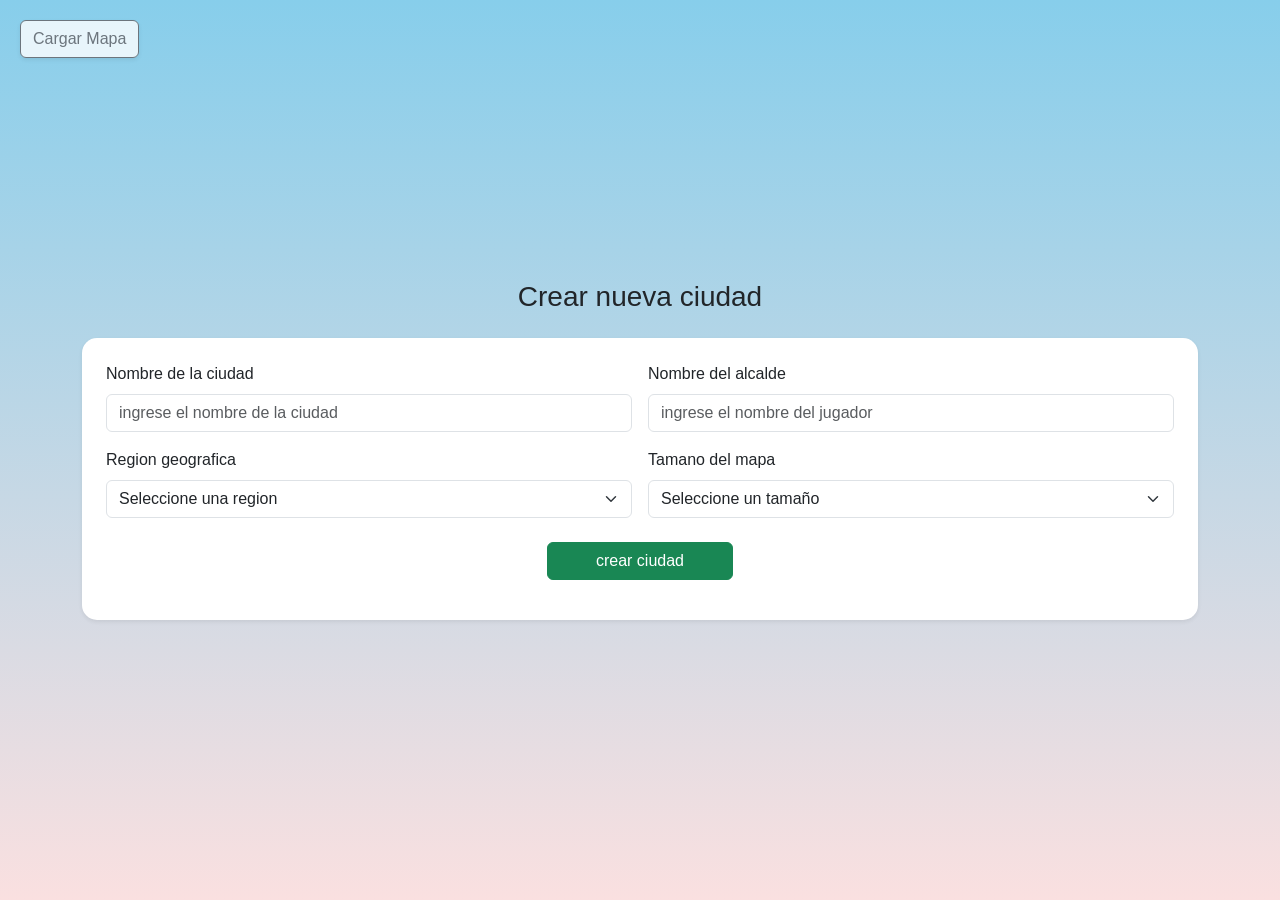
<file: presentacion/vistas/formularioCiudad.html>
<!DOCTYPE html>
<html lang="en">
<head>
    <meta charset="UTF-8">
    <meta name="viewport" content="width=device-width, initial-scale=1.0">
    <title>formulario</title>
    <!-- Bootstrap 5 CDN -->
    <link href="https://cdn.jsdelivr.net/npm/bootstrap@5.3.2/dist/css/bootstrap.min.css" rel="stylesheet">
    <link rel="stylesheet" type="text/css" href="../estilos/formularioCiudad.css">
</head>
<body class="d-flex align-items-center justify-content-center min-vh-100">

    <!-- este es el overlay que oscurece lo demas -->
    <div class="overlay-espera"></div>


    <div class="botonCargar">
        <label for="toLoadFile" class="btn btn-outline-secondary shadow-sm">
            <i class="bi bi-file-earmark-arrow-up"></i> Cargar Mapa
        </label>
        <input type="file" id="toLoadFile" class="d-none" accept=".txt">
    </div>

    <!-- panel inicio -->
    <div id="panel-continuar" class="activo">
            <div class="panel">
                <h3>Partida encontrada</h3>
                <p id="info-ciudad"></p>

                <button id="btnContinuar" class="btn btn-light">Continuar</button>
                <button id="btnNueva" class="btn btn-light">Nueva Ciudad</button>
            </div>
        </div>

    <div class="d-flex flex-column align-items-center w-100">
        <h3 class="mb-4">Crear nueva ciudad</h3>
        <div class="container-md">
            <div class="card shadow-sm">
                <div class="card-body p-4">
                    <form id="formulario">
                        <div class="row g-3 justify-content-center">
                            <div class="col-12 col-md-6 ">
                                <label for="nombreCiudad" class="form-label" >Nombre de la ciudad</label>
                                <input id="nombreCiudad" type="text" class="form-control" placeholder="ingrese el nombre de la ciudad" maxlength="50" required>
                            </div>
                            <div class="col-12 col-md-6">
                                <label for="nombreAlcalde" class="form-label">Nombre del alcalde</label>
                                <input id="nombreAlcalde" type="text" class="form-control" placeholder="ingrese el nombre del jugador" maxlength="50" required>
                            </div>
                            <div class="col-12 col-md-6">
                                <label for="selectRegion" class="form-label">Region geografica</label>
                                <select id="selectRegion" class="form-select" name="region" required>
                                    <option value="" selected disabled>Seleccione una region</option>
                                    <option value="1">Andina</option>
                                    <option value="2">Caribe</option>
                                    <option value="3">Pacifica</option>
                                    <option value="4">Orinoquia</option>
                                    <option value="5">Amazonia</option>
                                </select>
                            </div>
                            <div class="col-12 col-md-6">
                                <label for="selectTamano" class="form-label">Tamano del mapa</label>
                                <select id="selectTamano" class="form-select" name="mapa" required>
                                    <option value="" selected disabled>Seleccione un tamaño</option>
                                    <option value="15">15x15</option>
                                    <option value="16">16x16</option>
                                    <option value="17">17x17</option>
                                    <option value="18">18x18</option>
                                    <option value="19">19x19</option>
                                    <option value="20">20x20</option>
                                    <option value="21">21x21</option>
                                    <option value="22">22x22</option>
                                    <option value="23">23x23</option>
                                    <option value="24">24x24</option>
                                    <option value="25">25x25</option>
                                    <option value="26">26x26</option>
                                    <option value="27">27x27</option>
                                    <option value="28">28x28</option>
                                    <option value="29">29x29</option>
                                    <option value="30">30x30</option>
                                </select>
                            </div>
                        </div>
                        <div class="mt-4 text-center">
                            <button type="submit" class="btn btn-success px-5">crear ciudad</button>
                        </div>
                        <p id="formFeedback" class="text-danger text-center mt-3 mb-0"></p>
                    </form>
                </div>
            </div>
        </div>
    </div>
    <script type="module" src="../../negocio/controladorCiudad.js"></script>
</body>
</html>
</file>
<file: presentacion/estilos/formularioCiudad.css>
body{
    background: linear-gradient(to bottom, #87CEEB, #fae0e0);
    min-height: 100vh;
    display: flex;
    justify-content: center;
    align-items: center;
    font-family: 'Segoe UI', Tahoma, Geneva, Verdana, sans-serif;
}

#toLoadFile{
    width: 100px;
}

#panel-continuar {
    position: fixed;
    top: 50%;
    left: 50%;
    transform: translate(-50%, -50%) scale(0.95);

    z-index: 1001;

    animation: aparecerPanel 0.3s ease forwards;
}

.oculto {
    display: none;
}

.panel {
    background: rgba(30, 30, 47, 0.95);

    color: white;

    padding: 30px;
    border-radius: 6px;

    width: 380px;
    max-width: 90%;

    box-shadow: 0 20px 50px rgba(0, 0, 0, 0.5);

    text-align: center;
}

.overlay-espera {
    position: fixed; /* IMPORTANTE */
    top: 0;
    left: 0;
    width: 100%;
    height: 100%;

    background: rgba(0, 0, 0, 0.6);

    z-index: 1000;

    display: flex;
    justify-content: center;
    align-items: center;
}

/* a destacar */
.activo {
    position: fixed;
    z-index: 1001; 
}

.container-sm {
    max-width: 450px;
    width: 100%;
}

.card {
    border: none;
    border-radius: 15px; /* Bordes redondos*/
}

.botonCargar {
    position: absolute;
    left: 20px;
    top: 20px;
    /* z-index: 1000; */
}


.botonCargar label {
    transition: all 0.3s ease;
    cursor: pointer;
    background-color: rgba(255, 255, 255, 0.8); 
}

.botonCargar label:hover {
    background-color: #f8f9fa;
    transform: translateY(-2px); 
    box-shadow: 0 4px 8px rgba(0,0,0,0.1) !important;
}
</file>
